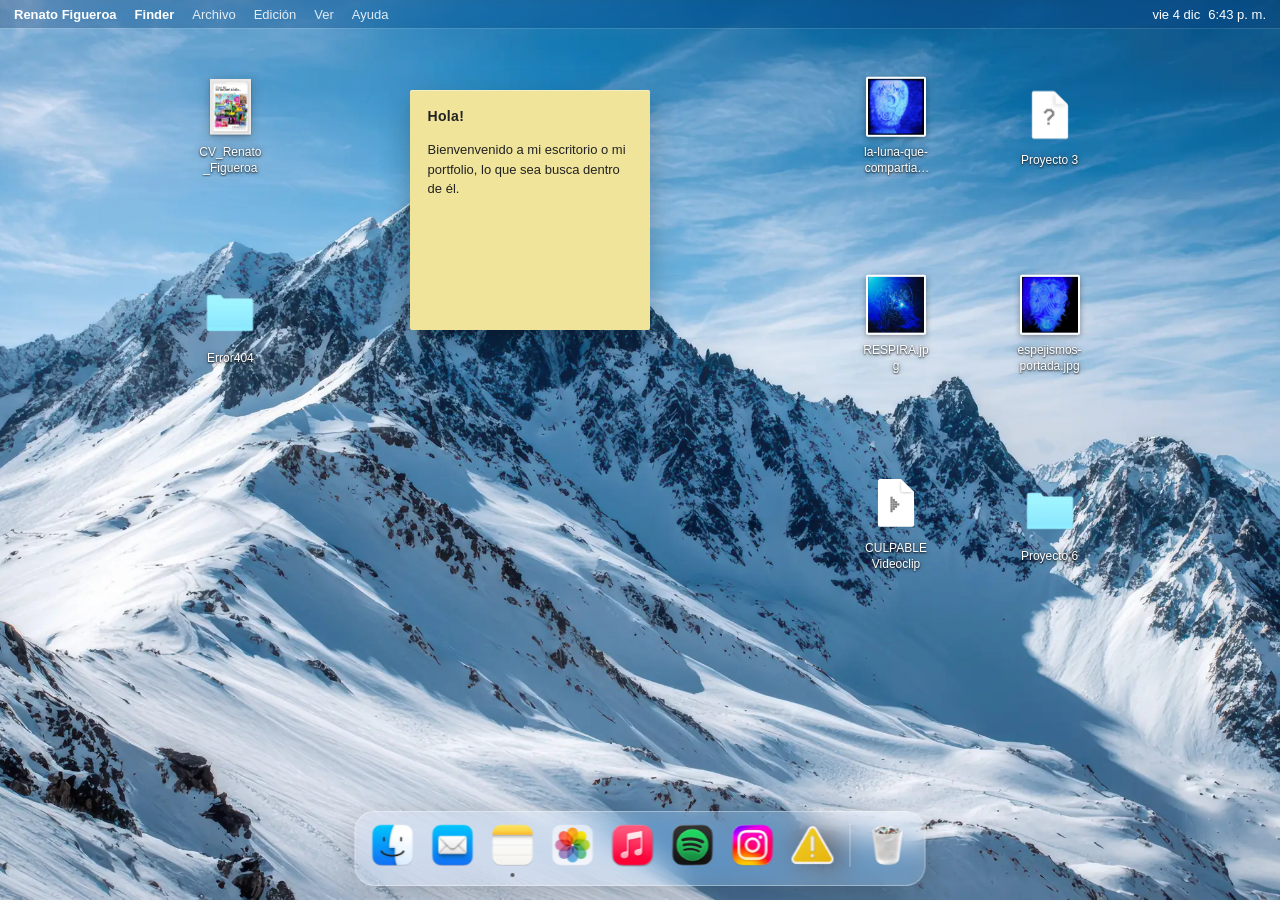
<file: Renato Desktop Web/index.html>
<!DOCTYPE html>
<!--
  Escritorio Web · Renato Figueroa
  ─────────────────────────────────
  Para cambiar textos, enlaces, imágenes o el PDF → edita js/config.js
  Este archivo solo tiene la estructura; el contenido se genera desde la configuración.
-->
<html lang="es">
<head>
  <meta charset="UTF-8">
  <meta name="viewport" content="width=device-width, initial-scale=1, viewport-fit=cover">
  <title>Renato Figueroa · Desktop</title>
  <link rel="stylesheet" href="css/style.css">
</head>
<body>

  <!-- 🔝 Barra de menú -->
  <header class="menubar" aria-label="Barra de menú">
    <span class="brand" id="brand"></span>
    <span class="app-name" id="active-app">Finder</span>
    <span id="menus"></span>
    <span class="spacer"></span>
    <time class="clock" id="clock"><span class="date"></span><span class="time"></span></time>
  </header>

  <!-- 🖥️ Escritorio: los íconos se generan desde config.js -->
  <main class="desktop" id="desktop" aria-label="Escritorio">
    <div class="sticky-note" id="sticky">
      <div class="sticky-header" id="sticky-title"></div>
      <div class="sticky-content" id="sticky-text"></div>
    </div>
  </main>

  <!-- 🍎 Dock: se genera desde config.js -->
  <nav class="dock" id="dock" aria-label="Dock"></nav>

  <!-- 🔔 Notificación -->
  <div class="notif" id="notif" role="status" aria-live="polite">
    <img id="notif-icon" alt="">
    <div><strong id="notif-title"></strong><span id="notif-body"></span></div>
  </div>

  <!-- ⚠️ Alerta -->
  <div class="alert" id="alert" hidden role="alertdialog" aria-modal="true" aria-labelledby="alert-message">
    <div class="alert-box">
      <img id="alert-icon" alt="">
      <p id="alert-message"></p>
      <button id="alert-ok">OK</button>
    </div>
  </div>

  <script src="js/config.js"></script>
  <script src="js/app.js"></script>
</body>
</html>
</file>
<file: Renato Desktop Web/css/style.css>
/* ═══════════════════════════════════════════════════════════════════
   Escritorio Web · Estilos
   Colores y medidas generales → variables en :root (primera sección)
   ═══════════════════════════════════════════════════════════════════ */

/* ── 1. Variables ──────────────────────────────────────────────── */
:root{
  --menu-h:28px;                        /* alto de la barra de menú */
  --dock-size:50px;                     /* tamaño de íconos del dock */
  --glass:rgba(255,255,255,.18);        /* vidrio del dock */
  --glass-border:rgba(255,255,255,.35);
  --menu-bg:rgba(20,40,70,.28);         /* vidrio de la barra de menú */
  --win-bg:#1e1e1e; --win-head:#2a2a2a; --win-text:#eaeaea;
  --accent:#0a84ff;                     /* azul de selección macOS */
  --select-blue:rgba(0,120,255,.92);
  --sticky:#efe49a;                     /* color de la nota */
  --font:-apple-system,BlinkMacSystemFont,"SF Pro Text","Helvetica Neue",Helvetica,Arial,sans-serif;

  box-sizing:border-box;
  padding-top:env(safe-area-inset-top,0px);
  padding-bottom:env(safe-area-inset-bottom,0px);
}

/* ── 2. Base ───────────────────────────────────────────────────── */
*,*::before,*::after{margin:0;padding:0;box-sizing:border-box}
html{scroll-padding-top:env(safe-area-inset-top,0px)}
html,body{height:100%}
@supports (height:100dvh){html,body{height:100dvh}}
body{overflow:hidden;font-family:var(--font);background:#1a1a1a;-webkit-font-smoothing:antialiased}
img{max-width:100%;-webkit-user-drag:none}
button{font:inherit}
.mobile-only{display:none!important}

/* ── 3. Barra de menú ──────────────────────────────────────────── */
.menubar{
  position:fixed;top:0;left:0;right:0;z-index:2500;
  height:calc(var(--menu-h) + env(safe-area-inset-top,0px));
  padding:env(safe-area-inset-top,0px) 14px 0;
  display:flex;align-items:center;gap:18px;font-size:13px;color:#fff;
  background:var(--menu-bg);
  backdrop-filter:blur(20px) saturate(170%);-webkit-backdrop-filter:blur(20px) saturate(170%);
  box-shadow:0 1px 0 rgba(255,255,255,.12);user-select:none;
}
.menubar .brand{font-weight:700}
.menubar .app-name{font-weight:600}
#menus{display:flex;gap:18px}
.menubar .menu{opacity:.85}
.menubar .spacer{flex:1}
.menubar .clock{font-variant-numeric:tabular-nums;white-space:nowrap}
.menubar .clock .date{margin-right:8px}

/* ── 4. Escritorio ─────────────────────────────────────────────── */
.desktop{
  position:relative;width:100%;height:100%;overflow:hidden;padding-top:var(--menu-h);
  background:#3d7fc4 center/cover no-repeat;   /* la imagen viene de config.js */
  touch-action:none;
}

/* ── 5. Íconos del escritorio ──────────────────────────────────── */
.icon{
  position:absolute;width:88px;transform:translate(-50%,-50%);
  display:flex;flex-direction:column;align-items:center;gap:4px;
  color:#fff;font-size:12px;text-align:center;
  background:none;border:0;padding:6px 4px;border-radius:6px;
  cursor:default;user-select:none;-webkit-user-select:none;touch-action:none;
}
.icon img{width:64px;height:64px;object-fit:contain;display:block;pointer-events:none;border-radius:6px;padding:2px;transition:transform .15s ease}
.icon:hover img{transform:scale(1.05)}
.icon span{
  padding:1px 6px;border-radius:4px;line-height:1.35;max-width:100%;
  text-shadow:0 1px 2px rgba(0,0,0,.85),0 0 6px rgba(0,0,0,.45);word-break:break-all;
  display:-webkit-box;-webkit-box-orient:vertical;-webkit-line-clamp:2;overflow:hidden;
}
.icon.selected img{background:rgba(0,0,0,.25);outline:1px solid rgba(220,220,220,.45)}
.icon.selected span{-webkit-line-clamp:unset;background:var(--select-blue);text-shadow:none}
.icon.dragging{z-index:50;opacity:.85}
.icon:focus-visible{outline:2px solid #fff;outline-offset:2px}
/* miniaturas automáticas */
.icon img.thumb-doc{padding:4px 8px;filter:drop-shadow(0 1px 1px rgba(0,0,0,.25)) drop-shadow(0 3px 6px rgba(0,0,0,.25))}
.icon img.thumb-photo{padding:0;width:60px;height:60px;margin:2px;object-fit:cover;border:2px solid #fff;border-radius:2px;box-shadow:0 2px 6px rgba(0,0,0,.35)}
.icon.selected img.thumb-photo{outline-offset:3px}

/* ── 6. Nota adhesiva ──────────────────────────────────────────── */
.sticky-note{
  position:absolute;width:240px;min-height:240px;padding:18px;
  background:var(--sticky);color:#222;border-radius:2px;
  box-shadow:0 10px 30px rgba(0,0,0,.25),inset 0 1px rgba(255,255,255,.4);
  z-index:200;cursor:grab;user-select:none;touch-action:none;
  transition:opacity .2s ease,transform .2s ease;
}
.sticky-note.dragging{cursor:grabbing}
.sticky-note.is-hidden{opacity:0;transform:scale(.9);pointer-events:none}
.sticky-header{font-weight:700;margin-bottom:16px;font-size:14px;letter-spacing:.3px}
.sticky-content{font-size:13px;line-height:1.5}
.sticky-content p + p{margin-top:8px}

/* ── 7. Dock ───────────────────────────────────────────────────── */
.dock{
  position:fixed;left:50%;bottom:calc(14px + env(safe-area-inset-bottom,0px));transform:translateX(-50%);
  display:flex;align-items:flex-end;gap:10px;padding:8px 12px;border-radius:20px;
  background:var(--glass);border:1px solid var(--glass-border);
  backdrop-filter:blur(14px) saturate(160%);-webkit-backdrop-filter:blur(14px) saturate(160%);
  box-shadow:0 10px 30px rgba(0,0,0,.18);z-index:1000;
}
.dock-item{position:relative;display:flex;flex-direction:column;align-items:center;
  background:none;border:0;padding:0;cursor:pointer;color:inherit;text-decoration:none}
.dock-item img{width:var(--dock-size);height:var(--dock-size);object-fit:contain;display:block;
  transform-origin:50% 100%;transition:transform .12s ease-out;will-change:transform}
.dock-item::after{content:"";width:4px;height:4px;border-radius:50%;background:rgba(0,0,0,.6);margin-top:3px;opacity:0;transition:opacity .2s}
.dock-item.running::after{opacity:1}
.dock-item.bounce img{animation:bounce .6s ease}
@keyframes bounce{0%,100%{translate:0 0}40%{translate:0 -14px}70%{translate:0 -4px}}
.dock-item:focus-visible{outline:2px solid #fff;outline-offset:4px;border-radius:12px}
.tooltip{
  position:absolute;bottom:calc(100% + 14px);left:50%;translate:-50% 6px;
  background:rgba(40,40,40,.55);backdrop-filter:blur(10px);-webkit-backdrop-filter:blur(10px);
  color:#fff;padding:5px 11px;border-radius:6px;font-size:12px;white-space:nowrap;
  opacity:0;pointer-events:none;transition:opacity .15s ease,translate .15s ease;
}
.tooltip::after{content:"";position:absolute;top:100%;left:50%;transform:translateX(-50%);border:5px solid transparent;border-top-color:rgba(40,40,40,.55)}
.dock-item:hover .tooltip,.dock-item:focus-visible .tooltip{opacity:1;translate:-50% 0}
.dock-separator{width:1px;align-self:stretch;margin:4px 2px 10px;background:rgba(255,255,255,.4)}

/* ── 8. Ventanas (base) ────────────────────────────────────────── */
.window{
  position:fixed;top:12%;left:15%;width:min(70vw,960px);height:min(70vh,720px);min-width:280px;min-height:200px;
  display:flex;flex-direction:column;overflow:hidden;border-radius:12px;
  background:var(--win-bg);color:var(--win-text);
  box-shadow:0 20px 60px rgba(0,0,0,.5),0 0 0 1px rgba(255,255,255,.08);
  animation:winIn .18s ease-out;
}
@keyframes winIn{from{opacity:0;transform:scale(.96)}to{opacity:1;transform:scale(1)}}
.window.is-min{display:none}
.window.is-max{translate:none;top:var(--menu-h)!important;left:0!important;width:100%!important;height:calc(100% - var(--menu-h) - 92px)!important;border-radius:0}
.window.centered{left:50%;translate:-50% 0}
.window-header{height:36px;flex:0 0 36px;display:flex;align-items:center;gap:8px;padding:0 12px;
  background:var(--win-head);cursor:grab;user-select:none;touch-action:none;position:relative}
.window-title{position:absolute;left:0;right:0;text-align:center;font-size:13px;color:#bdbdbd;pointer-events:none;
  white-space:nowrap;overflow:hidden;text-overflow:ellipsis;padding:0 80px}
.win-btn{width:12px;height:12px;border-radius:50%;border:0;cursor:pointer;position:relative;z-index:1;padding:0}
.win-btn.close{background:#ff5f56}.win-btn.min{background:#ffbd2e}.win-btn.max{background:#27c93f}
.window-header:hover .win-btn::after{position:absolute;inset:0;font-size:9px;line-height:12px;color:rgba(0,0,0,.6);font-weight:700}
.window-header:hover .win-btn.close::after{content:"×"}
.window-header:hover .win-btn.min::after{content:"–"}
.window-header:hover .win-btn.max::after{content:"+"}
.window-content{flex:1;overflow:auto;-webkit-overflow-scrolling:touch;position:relative}

/* contenido vacío y Finder */
.empty{height:100%;display:flex;flex-direction:column;align-items:center;justify-content:center;gap:10px;padding:24px;text-align:center;color:#bdbdbd;font-size:14px}
.empty img{width:72px;opacity:.9}
.finder-grid{display:grid;grid-template-columns:repeat(auto-fill,minmax(96px,1fr));gap:12px;padding:18px}
.finder-grid button{background:none;border:0;color:#eaeaea;display:flex;flex-direction:column;align-items:center;gap:6px;font-size:12px;padding:8px;border-radius:8px;cursor:pointer;word-break:break-all}
.finder-grid button:hover,.finder-grid button:focus-visible{background:rgba(255,255,255,.08);outline:none}
.finder-grid img{width:56px;height:56px;object-fit:contain}
.finder-grid img.thumb-photo{object-fit:cover;border:2px solid #fff;border-radius:2px}

/* ── 9. Vista previa (PDF e imágenes) ──────────────────────────── */
.window.preview{top:calc(var(--menu-h) + 24px);width:min(84vw,1120px);height:calc(100% - var(--menu-h) - 140px);min-width:420px}
.window.preview .window-header{height:52px;flex-basis:52px;padding:0 10px 0 14px;background:linear-gradient(#323232,#2a2a2a);border-bottom:1px solid #111}
.pv-tb{display:flex;align-items:center;gap:6px;flex:1;min-width:0;margin-left:10px}
.pv-title{display:flex;flex-direction:column;min-width:0;margin:0 8px 0 4px;line-height:1.2}
.pv-title strong{font-size:13px;font-weight:600;color:#ececec;white-space:nowrap;overflow:hidden;text-overflow:ellipsis}
.pv-title small{font-size:11px;color:#9a9a9a;font-variant-numeric:tabular-nums}
.pv-spacer{flex:1}
.tb-btn{height:28px;min-width:30px;padding:0 6px;border:0;border-radius:6px;background:transparent;color:#cfcfcf;
  display:inline-flex;align-items:center;justify-content:center;cursor:pointer;font-size:12px;font-variant-numeric:tabular-nums}
.tb-btn:hover{background:rgba(255,255,255,.09);color:#fff}
.tb-btn.on{background:rgba(255,255,255,.14);color:#fff}
.tb-btn:focus-visible{outline:2px solid var(--accent);outline-offset:1px}
.tb-btn svg{display:block}
.tb-group{display:inline-flex;align-items:center;background:rgba(255,255,255,.05);border-radius:7px}
.tb-zoom{min-width:48px;color:#bdbdbd}
.pv{display:flex;height:100%;background:#262626;position:relative}
.pv-side{flex:0 0 150px;overflow-y:auto;padding:14px 0;background:#1f1f1f;border-right:1px solid #111;
  display:flex;flex-direction:column;align-items:center;gap:14px;transition:margin-left .2s ease}
.pv.noside .pv-side{margin-left:-151px}
.pv-thumb{background:none;border:0;cursor:pointer;display:flex;flex-direction:column;align-items:center;gap:6px;color:#9a9a9a;font-size:11px;padding:0}
.pv-thumb img{width:92px;display:block;border:3px solid transparent;border-radius:4px;box-shadow:0 2px 6px rgba(0,0,0,.4);background:#fff}
.pv-thumb.active img{border-color:var(--accent)}
.pv-thumb.active span{background:var(--accent);color:#fff;border-radius:8px;padding:0 7px}
.pv-main{flex:1;overflow:auto;-webkit-overflow-scrolling:touch;overscroll-behavior:contain}
.pv-pages{margin:0 auto;padding:22px 0 40px;display:flex;flex-direction:column;align-items:center;gap:22px}
.pv.single .pv-pages{min-height:100%;justify-content:center;padding:22px 0}
.pv-pages img{width:100%;height:auto;display:block;background:#fff;box-shadow:0 4px 18px rgba(0,0,0,.45)}

/* descripción: tamaño fijo, independiente del zoom, siempre centrada en la ventana */
.pv-desc{position:sticky;left:0;padding:0 24px 32px}
.pv-desc p{max-width:680px;margin:0 auto;padding-top:16px;border-top:1px solid rgba(255,255,255,.14);
  font-size:13px;line-height:1.55;color:#cfcfcf}

/* ventana Error 404 (proyectos sin contenido) */
.window.notice{width:min(360px,calc(100vw - 32px));height:auto;min-height:0;min-width:0;top:26%}
.nf{padding:26px 24px 20px;text-align:center}
.nf img{width:56px;height:56px;display:block;margin:0 auto 12px}
.nf h2{font-size:22px;font-weight:700;letter-spacing:-.2px;color:#fff;margin-bottom:6px}
.nf p{font-size:13px;color:#bdbdbd;margin-bottom:20px}
.nf-ok{width:100%;padding:7px 16px;border-radius:8px;border:0;background:#007aff;color:#fff;font-size:13px;cursor:pointer}
.nf-ok:hover{background:#339cff}
.nf-ok:focus-visible{outline:2px solid #fff;outline-offset:2px}

/* ── 10. Visor tipo Fotos (galerías) ───────────────────────────── */
.viewer{height:100%;display:flex;flex-direction:column;background:#161616}
.viewer-stage{position:relative;flex:1;min-height:0;display:flex;align-items:center;justify-content:center;padding:16px;overflow:hidden;touch-action:pan-y}
.viewer-stage img{max-width:100%;max-height:100%;object-fit:contain;display:block;box-shadow:0 8px 30px rgba(0,0,0,.45);transition:opacity .18s ease;cursor:zoom-in}
.viewer-stage.zoomed{overflow:auto;display:block;cursor:zoom-out}
.viewer-stage.zoomed img{max-width:none;max-height:none;width:180%;margin:0 auto;cursor:zoom-out}
.viewer-nav{position:absolute;top:50%;translate:0 -50%;width:38px;height:38px;border-radius:50%;border:0;
  background:rgba(60,60,60,.6);backdrop-filter:blur(8px);-webkit-backdrop-filter:blur(8px);
  color:#fff;font-size:20px;line-height:38px;cursor:pointer;opacity:0;transition:opacity .15s}
.viewer-nav.prev{left:14px}.viewer-nav.next{right:14px}
.viewer-stage:hover .viewer-nav,.viewer-nav:focus-visible{opacity:1}
.viewer-nav[disabled]{visibility:hidden}
.viewer-bar{flex:0 0 auto;display:flex;align-items:center;gap:12px;padding:8px 12px;background:#202020;border-top:1px solid rgba(255,255,255,.06)}
.viewer-count{font-size:12px;color:#9a9a9a;white-space:nowrap;font-variant-numeric:tabular-nums}
.viewer-thumbs{display:flex;gap:6px;overflow-x:auto;flex:1;scrollbar-width:thin;padding:2px}
.viewer-thumbs button{flex:0 0 auto;width:54px;height:54px;border:2px solid transparent;border-radius:6px;padding:0;overflow:hidden;cursor:pointer;background:#333;opacity:.6;transition:opacity .15s}
.viewer-thumbs button img{width:100%;height:100%;object-fit:cover;display:block}
.viewer-thumbs button:hover{opacity:.9}
.viewer-thumbs button.active{border-color:var(--accent);opacity:1}

/* ── 11. Reproductor tipo QuickTime ────────────────────────────── */
.window.video{--vw:min(72vw, calc((100vh - var(--menu-h) - 190px) * 16 / 9), 1040px);
  width:var(--vw);height:auto;min-height:0;min-width:320px;top:calc(var(--menu-h) + 40px);
  background:#000;box-shadow:0 24px 70px rgba(0,0,0,.6),0 0 0 1px rgba(255,255,255,.1)}
.window.video .window-header{background:#161616;border-bottom:1px solid #000}
.window.video .window-title{color:#d0d0d0}
.window.video .window-content{flex:none;aspect-ratio:16/9;overflow:hidden;background:#000}
.window.video iframe{position:absolute;inset:0;width:100%;height:100%;border:0;background:#000}
.qt-yt{position:absolute;right:10px;top:50%;translate:0 -50%;z-index:1;font-size:11px;color:#9a9a9a;text-decoration:none;padding:3px 8px;border-radius:5px;white-space:nowrap}
.qt-yt:hover{background:rgba(255,255,255,.08);color:#fff}
.qt-fallback{position:absolute;inset:0;display:flex;flex-direction:column;align-items:center;justify-content:center;gap:12px;color:#9a9a9a;font-size:13px;pointer-events:none}
.qt-fallback svg{opacity:.5}

/* ── 12. Notificación y alerta ─────────────────────────────────── */
.notif{position:fixed;top:calc(var(--menu-h) + env(safe-area-inset-top,0px) + 10px);right:12px;z-index:4000;
  width:min(340px,calc(100vw - 24px));display:flex;gap:12px;align-items:center;padding:12px 14px;border-radius:16px;
  background:rgba(40,40,40,.72);color:#fff;border:1px solid rgba(255,255,255,.12);
  backdrop-filter:blur(24px) saturate(170%);-webkit-backdrop-filter:blur(24px) saturate(170%);
  box-shadow:0 12px 36px rgba(0,0,0,.35);
  transform:translateX(calc(100% + 24px));opacity:0;transition:transform .35s cubic-bezier(.2,.9,.3,1.15),opacity .25s}
.notif.show{transform:none;opacity:1}
.notif img{width:36px;height:36px;flex:0 0 36px}
.notif strong{display:block;font-size:13px;margin-bottom:2px}
.notif span{font-size:12px;color:#d6d6d6;user-select:all;-webkit-user-select:all;word-break:break-all}
.alert{position:fixed;inset:0;z-index:3000;padding:20px;display:flex;align-items:center;justify-content:center;
  background:rgba(0,0,0,.3);backdrop-filter:blur(6px);-webkit-backdrop-filter:blur(6px)}
.alert[hidden]{display:none}
.alert-box{width:min(280px,100%);padding:22px 20px 18px;border-radius:14px;text-align:center;color:#fff;
  background:rgba(40,40,40,.85);backdrop-filter:blur(10px);-webkit-backdrop-filter:blur(10px);
  box-shadow:0 10px 30px rgba(0,0,0,.4);animation:pop .2s ease}
.alert-box img{width:52px;margin:0 auto 10px;display:block}
.alert-box p{margin-bottom:16px;font-size:14px;line-height:1.4}
.alert-box button{width:100%;padding:7px 16px;border-radius:8px;border:0;background:#007aff;color:#fff;font-size:13px;cursor:pointer}
.alert-box button:hover{background:#339cff}
@keyframes pop{from{transform:scale(.9);opacity:0}to{transform:scale(1);opacity:1}}

/* ── 13. Móvil (≤ 768 px) ──────────────────────────────────────── */
@media (max-width:768px){
  .mobile-only{display:flex!important}
  .desk-only{display:none!important}

  .menubar{gap:12px;padding-left:12px;padding-right:12px}
  #menus,.menubar .clock .date{display:none}

  .desktop{display:grid;grid-template-columns:repeat(auto-fill,minmax(84px,1fr));align-content:start;justify-items:center;
    gap:8px 4px;padding:calc(var(--menu-h) + 20px) 12px 120px;overflow-y:auto;touch-action:pan-y}
  .icon{position:relative;left:auto!important;top:auto!important;transform:none;width:84px;touch-action:manipulation}
  .icon img{width:58px;height:58px}
  .icon img.thumb-photo{width:54px;height:54px}
  .app-icon{order:-1}
  .app-icon img{border-radius:0;padding:0;filter:drop-shadow(0 3px 6px rgba(0,0,0,.25))}
  .sticky-note{position:relative;top:auto!important;left:auto!important;grid-column:1/-1;width:100%;max-width:320px;min-height:0;margin:8px auto;cursor:default}
  .sticky-note{order:1}
  .sticky-note.is-hidden{display:none}

  .dock{width:max-content;max-width:calc(100% - 16px);justify-content:center;gap:14px;padding:8px 14px;border-radius:18px}
  .tooltip{display:none}

  .window,.window.is-max{top:calc(var(--menu-h) + env(safe-area-inset-top,0px))!important;left:0!important;translate:none;
    width:100%!important;min-width:0;border-radius:0 0 14px 14px;
    height:calc(100% - var(--menu-h) - env(safe-area-inset-top,0px) - 78px - env(safe-area-inset-bottom,0px))!important}
  .window.centered{translate:none}
  .window.preview,.window.video{min-width:0}
  .window-header{cursor:default;height:40px;flex-basis:40px}
  .window.notice,.window.notice.is-max{top:30%!important;left:50%!important;translate:-50% 0;width:calc(100% - 40px)!important;max-width:340px;height:auto!important;border-radius:14px}
  .win-btn{width:14px;height:14px}
  .window.preview .window-header{height:48px;flex-basis:48px;padding:0 6px 0 12px}
  .pv-tb{margin-left:6px;gap:2px}
  .pv-title{margin:0 4px}
  .tb-fit{display:none}
  .pv-side{position:absolute;inset:0 auto 0 0;z-index:2;box-shadow:6px 0 20px rgba(0,0,0,.4)}
  .viewer-nav{opacity:1;width:34px;height:34px;line-height:34px}
  .viewer-thumbs button{width:46px;height:46px}
  .window.video .window-content{flex:1;aspect-ratio:auto;display:flex;align-items:center}
  .window.video iframe{position:relative;inset:auto;height:auto;aspect-ratio:16/9}
  .qt-yt{display:none}

  .notif{left:50%;right:auto;transform:translate(-50%,-140%)}
  .notif.show{transform:translate(-50%,0)}
}
@media (max-width:380px){ :root{--dock-size:42px} .dock{gap:10px} }

/* ── 14. Accesibilidad: menos movimiento ───────────────────────── */
@media (prefers-reduced-motion:reduce){
  *,*::before,*::after{animation:none!important;transition:none!important}
}
</file>
